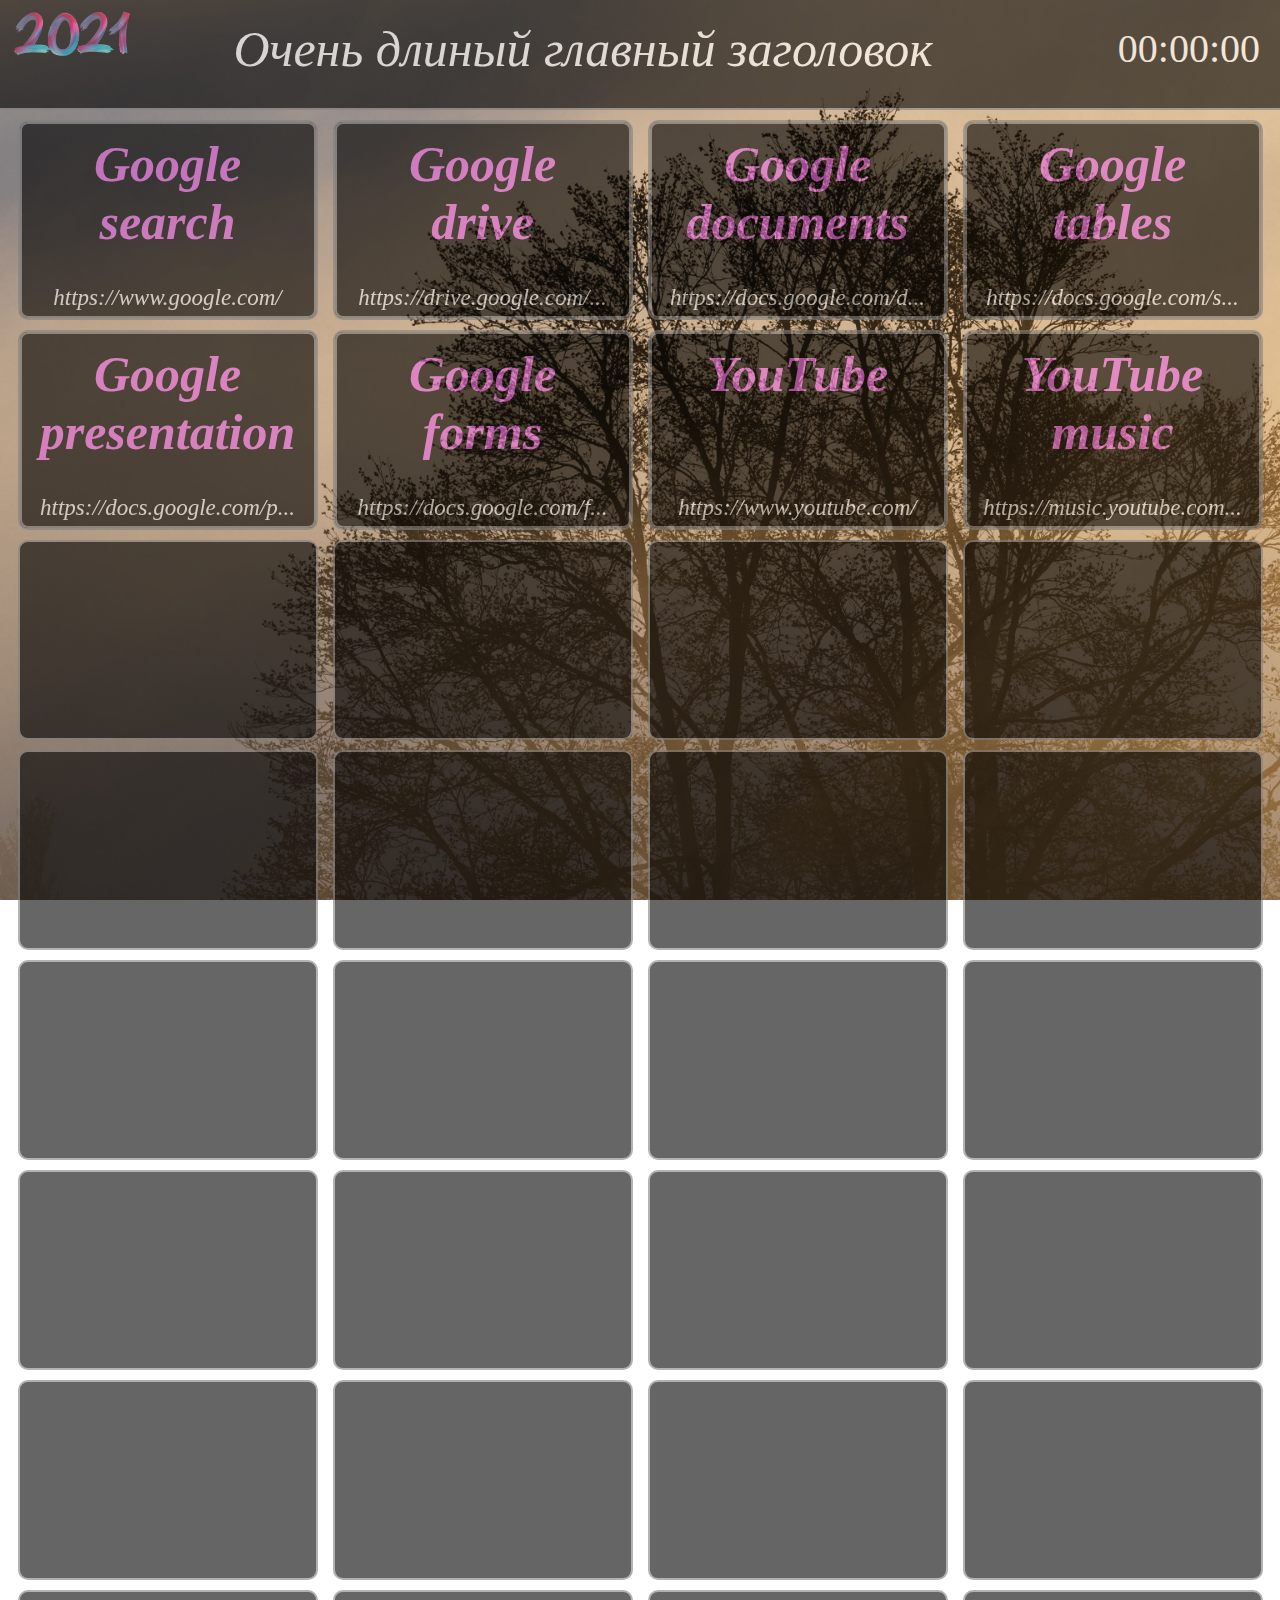
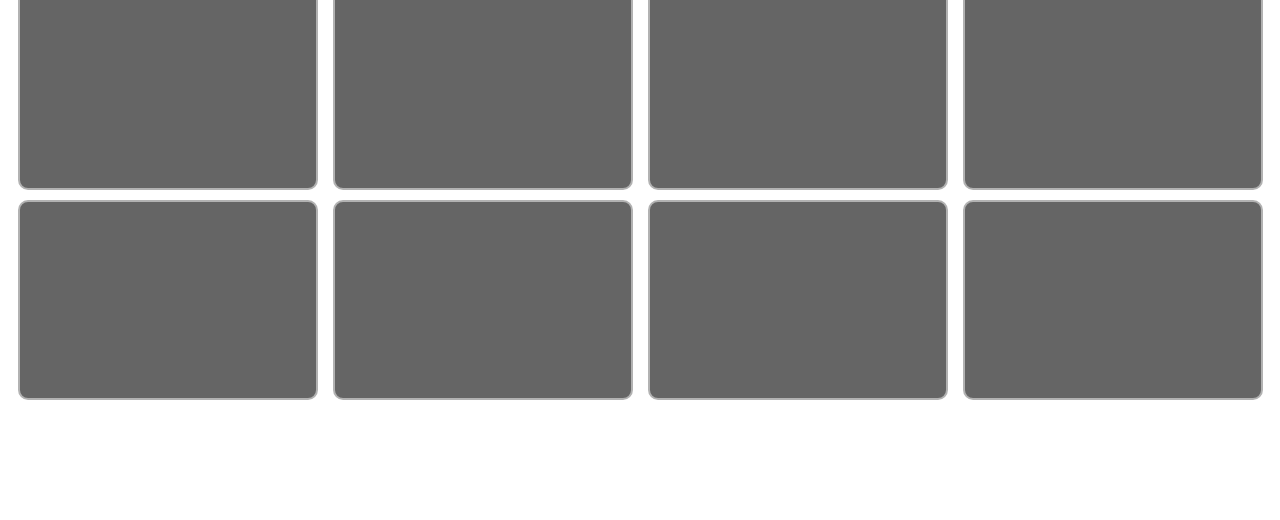
<file: git test/index.html>
<!DOCTYPE html>
<html lang="en">

<head>
    <meta charset="UTF-8">
    <meta name="viewport" content="width=device-width, initial-scale=1.0">
    <title>prestig</title>
    <link rel="shortcut icon" type="image/x-icon" href="img/settings.svg">
    <link rel="stylesheet" type="text/css" href="css/reset.css">
    <link rel="stylesheet" type="text/css" href="css/style.css">
</head>

<body>
<div class="header-fixed">
    <div class="header-fixed-flex">
        <div class="img-2021">
            <img src="img/2021.png">
        </div>
        <div class="text-2021">
            <h1 class="header-text">Очень длиный главный заголовок</h1>
        </div>
        <div class="clock-2021">
            <span style="color:white; font-size:30pt; padding:10px;"><span id="time">00:00:00</span></span>
        </div>
    </div>
</div>
<div class="container">
    <div class="container-line">
        <div class="box">
            <button class="button-press" onclick="window.location='http://www.google.com'">
                <div class="all">
                    <h1 class="all-text">Google search</h1>
                    <a class="url-text" href='https://www.google.com'>https://www.google.com/</a>
                </div>
            </button>
        </div>
        <div class="box">
            <button class="button-press" onclick="window.location='https://drive.google.com/drive/u/0/my-drive'">
                <div class="all">
                    <h1 class="all-text">Google <br> drive</h1>
                    <a class="url-text"
                       href='https://drive.google.com/drive/u/0/my-drive'>https://drive.google.com/drive/u/0/my-drive</a>
                </div>
            </button>
        </div>
        <div class="box">
            <button class="button-press" onclick="window.location='https://docs.google.com/document/u/0/'">
                <div class="all">
                    <h1 class="all-text">Google documents</h1>
                    <a class="url-text"
                       href='https://docs.google.com/document/u/0/'>https://docs.google.com/document/u/0/</a>
                </div>
            </button>
        </div>
        <div class="box">
            <button class="button-press" onclick="window.location='https://docs.google.com/spreadsheets/u/0/'">
                <div class="all">
                    <h1 class="all-text">Google <br> tables</h1>
                    <a class="url-text"
                       href='https://docs.google.com/spreadsheets/u/0/'>https://docs.google.com/spreadsheets/u/0/</a>
                </div>
            </button>
        </div>
        <div class="box">
            <button class="button-press" onclick="window.location='https://docs.google.com/presentation/u/0/'">
                <div class="all">
                    <h1 class="all-text">Google presentation</h1>
                    <a class="url-text"
                       href='https://docs.google.com/presentation/u/0/'>https://docs.google.com/presentation/u/0/</a>
                </div>
            </button>
        </div>
        <div class="box">
            <button class="button-press" onclick="window.location='https://docs.google.com/forms/u/0/'">
                <div class="all">
                    <h1 class="all-text">Google <br> forms</h1>
                    <a class="url-text"
                       href='https://docs.google.com/forms/u/0/'>https://docs.google.com/forms/u/0/</a>
                </div>
            </button>
        </div>
        <div class="box">
            <button class="button-press" onclick="window.location='http://www.youtube.com'">
                <div class="all">
                    <h1 class="all-text">YouTube</h1>
                    <a class="url-text" href='http://www.youtube.com'>https://www.youtube.com/</a>
                </div>
            </button>
        </div>
        <div class="box">
            <button class="button-press" onclick="window.location='https://music.youtube.com/'">
                <div class="all">
                    <h1 class="all-text">YouTube music</h1>
                    <a class="url-text" href='https://music.youtube.com/'>https://music.youtube.com/</a>
                </div>
            </button>
        </div>
        <div class="box"></div>
        <div class="box"></div>
        <div class="box"></div>
        <div class="box"></div>
        <div class="box"></div>
        <div class="box"></div>
        <div class="box"></div>
        <div class="box"></div>
        <div class="box"></div>
        <div class="box"></div>
        <div class="box"></div>
        <div class="box"></div>
        <div class="box"></div>
        <div class="box"></div>
        <div class="box"></div>
        <div class="box"></div>
        <div class="box"></div>
        <div class="box"></div>
        <div class="box"></div>
        <div class="box"></div>
        <div class="box"></div>
        <div class="box"></div>
        <div class="box"></div>
        <div class="box"></div>
        <div class="box"></div>
        <div class="box"></div>
        <div class="box"></div>
        <div class="box"></div>
    </div>
</div>
<script type="text/javascript">
    setInterval(function () {
        date = new Date(),
            h = date.getHours(),
            m = date.getMinutes(),
            s = date.getSeconds(),
            h = (h < 10) ? '0' + h : h,
            m = (m < 10) ? '0' + m : m,
            s = (s < 10) ? '0' + s : s,
            document.getElementById('time').innerHTML = h + ':' + m + ':' + s;
    }, 1000);

    const links = document.querySelectorAll('.url-text');
    links.forEach((el) => {
        el.innerHTML = el.innerHTML.length > 25 ? el.innerHTML.slice(0, 25) + '...' : el.innerHTML;
    })


</script>
<!--<div class="text">
    <p>
        Промисловість, комунальне та сільське господарство сьогодні не може працювати без скидання в навколишнє
        середовище твердих та рідких відходів, що значно зменшує природні ресурси. В Україні на державному рівні
        неодноразово приймались рішення про підвищення ефективності заходів щодо охорони природи, більш раціональне
        використання ресурсів.
    </p>
    <p>
        Промисловість, комунальне та сільське господарство сьогодні не може працювати без скидання в навколишнє
        середовище твердих та рідких відходів, що значно зменшує природні ресурси. В Україні на державному рівні
        неодноразово приймались рішення про підвищення ефективності заходів щодо охорони природи, більш раціональне
        використання ресурсів.
    </p>
    <p>
        Промисловість, комунальне та сільське господарство сьогодні не може працювати без скидання в навколишнє
        середовище твердих та рідких відходів, що значно зменшує природні ресурси. В Україні на державному рівні
        неодноразово приймались рішення про підвищення ефективності заходів щодо охорони природи, більш раціональне
        використання ресурсів.
    </p>
    <p>
        Промисловість, комунальне та сільське господарство сьогодні не може працювати без скидання в навколишнє
        середовище твердих та рідких відходів, що значно зменшує природні ресурси. В Україні на державному рівні
        неодноразово приймались рішення про підвищення ефективності заходів щодо охорони природи, більш раціональне
        використання ресурсів.
    </p>
    <p>
        Промисловість, комунальне та сільське господарство сьогодні не може працювати без скидання в навколишнє
        середовище твердих та рідких відходів, що значно зменшує природні ресурси. В Україні на державному рівні
        неодноразово приймались рішення про підвищення ефективності заходів щодо охорони природи, більш раціональне
        використання ресурсів.
    </p>
    <p>
        Промисловість, комунальне та сільське господарство сьогодні не може працювати без скидання в навколишнє
        середовище твердих та рідких відходів, що значно зменшує природні ресурси. В Україні на державному рівні
        неодноразово приймались рішення про підвищення ефективності заходів щодо охорони природи, більш раціональне
        використання ресурсів.
    </p>
    <p>
        Промисловість, комунальне та сільське господарство сьогодні не може працювати без скидання в навколишнє
        середовище твердих та рідких відходів, що значно зменшує природні ресурси. В Україні на державному рівні
        неодноразово приймались рішення про підвищення ефективності заходів щодо охорони природи, більш раціональне
        використання ресурсів.
    </p>
    <p>
        Промисловість, комунальне та сільське господарство сьогодні не може працювати без скидання в навколишнє
        середовище твердих та рідких відходів, що значно зменшує природні ресурси. В Україні на державному рівні
        неодноразово приймались рішення про підвищення ефективності заходів щодо охорони природи, більш раціональне
        використання ресурсів.
    </p>
    <p>
        Промисловість, комунальне та сільське господарство сьогодні не може працювати без скидання в навколишнє
        середовище твердих та рідких відходів, що значно зменшує природні ресурси. В Україні на державному рівні
        неодноразово приймались рішення про підвищення ефективності заходів щодо охорони природи, більш раціональне
        використання ресурсів.
    </p>
    <p>
        Промисловість, комунальне та сільське господарство сьогодні не може працювати без скидання в навколишнє
        середовище твердих та рідких відходів, що значно зменшує природні ресурси. В Україні на державному рівні
        неодноразово приймались рішення про підвищення ефективності заходів щодо охорони природи, більш раціональне
        використання ресурсів.
    </p>
    <p>
        Промисловість, комунальне та сільське господарство сьогодні не може працювати без скидання в навколишнє
        середовище твердих та рідких відходів, що значно зменшує природні ресурси. В Україні на державному рівні
        неодноразово приймались рішення про підвищення ефективності заходів щодо охорони природи, більш раціональне
        використання ресурсів.
    </p>
    <p>
        Промисловість, комунальне та сільське господарство сьогодні не може працювати без скидання в навколишнє
        середовище твердих та рідких відходів, що значно зменшує природні ресурси. В Україні на державному рівні
        неодноразово приймались рішення про підвищення ефективності заходів щодо охорони природи, більш раціональне
        використання ресурсів.
    </p>
    <p>
        Промисловість, комунальне та сільське господарство сьогодні не може працювати без скидання в навколишнє
        середовище твердих та рідких відходів, що значно зменшує природні ресурси. В Україні на державному рівні
        неодноразово приймались рішення про підвищення ефективності заходів щодо охорони природи, більш раціональне
        використання ресурсів.
    </p>
    <p>
        Промисловість, комунальне та сільське господарство сьогодні не може працювати без скидання в навколишнє
        середовище твердих та рідких відходів, що значно зменшує природні ресурси. В Україні на державному рівні
        неодноразово приймались рішення про підвищення ефективності заходів щодо охорони природи, більш раціональне
        використання ресурсів.
    </p>
    <p>
        Промисловість, комунальне та сільське господарство сьогодні не може працювати без скидання в навколишнє
        середовище твердих та рідких відходів, що значно зменшує природні ресурси. В Україні на державному рівні
        неодноразово приймались рішення про підвищення ефективності заходів щодо охорони природи, більш раціональне
        використання ресурсів.
    </p>
    <p>
        Промисловість, комунальне та сільське господарство сьогодні не може працювати без скидання в навколишнє
        середовище твердих та рідких відходів, що значно зменшує природні ресурси. В Україні на державному рівні
        неодноразово приймались рішення про підвищення ефективності заходів щодо охорони природи, більш раціональне
        використання ресурсів.
    </p>
    <p>
        Промисловість, комунальне та сільське господарство сьогодні не може працювати без скидання в навколишнє
        середовище твердих та рідких відходів, що значно зменшує природні ресурси. В Україні на державному рівні
        неодноразово приймались рішення про підвищення ефективності заходів щодо охорони природи, більш раціональне
        використання ресурсів.
    </p>
    <p>
        Промисловість, комунальне та сільське господарство сьогодні не може працювати без скидання в навколишнє
        середовище твердих та рідких відходів, що значно зменшує природні ресурси. В Україні на державному рівні
        неодноразово приймались рішення про підвищення ефективності заходів щодо охорони природи, більш раціональне
        використання ресурсів.
    </p>
    <p>
        Промисловість, комунальне та сільське господарство сьогодні не може працювати без скидання в навколишнє
        середовище твердих та рідких відходів, що значно зменшує природні ресурси. В Україні на державному рівні
        неодноразово приймались рішення про підвищення ефективності заходів щодо охорони природи, більш раціональне
        використання ресурсів.
    </p>
    <p>
        Промисловість, комунальне та сільське господарство сьогодні не може працювати без скидання в навколишнє
        середовище твердих та рідких відходів, що значно зменшує природні ресурси. В Україні на державному рівні
        неодноразово приймались рішення про підвищення ефективності заходів щодо охорони природи, більш раціональне
        використання ресурсів.
    </p>
    <p>
        Промисловість, комунальне та сільське господарство сьогодні не може працювати без скидання в навколишнє
        середовище твердих та рідких відходів, що значно зменшує природні ресурси. В Україні на державному рівні
        неодноразово приймались рішення про підвищення ефективності заходів щодо охорони природи, більш раціональне
        використання ресурсів.
    </p>
    <p>
        Промисловість, комунальне та сільське господарство сьогодні не може працювати без скидання в навколишнє
        середовище твердих та рідких відходів, що значно зменшує природні ресурси. В Україні на державному рівні
        неодноразово приймались рішення про підвищення ефективності заходів щодо охорони природи, більш раціональне
        використання ресурсів.
    </p>
    <p>
        Промисловість, комунальне та сільське господарство сьогодні не може працювати без скидання в навколишнє
        середовище твердих та рідких відходів, що значно зменшує природні ресурси. В Україні на державному рівні
        неодноразово приймались рішення про підвищення ефективності заходів щодо охорони природи, більш раціональне
        використання ресурсів.
    </p>
    <p>
        Промисловість, комунальне та сільське господарство сьогодні не може працювати без скидання в навколишнє
        середовище твердих та рідких відходів, що значно зменшує природні ресурси. В Україні на державному рівні
        неодноразово приймались рішення про підвищення ефективності заходів щодо охорони природи, більш раціональне
        використання ресурсів.
    </p>
    <p>
        Промисловість, комунальне та сільське господарство сьогодні не може працювати без скидання в навколишнє
        середовище твердих та рідких відходів, що значно зменшує природні ресурси. В Україні на державному рівні
        неодноразово приймались рішення про підвищення ефективності заходів щодо охорони природи, більш раціональне
        використання ресурсів.
    </p>
    <p>
        Промисловість, комунальне та сільське господарство сьогодні не може працювати без скидання в навколишнє
        середовище твердих та рідких відходів, що значно зменшує природні ресурси. В Україні на державному рівні
        неодноразово приймались рішення про підвищення ефективності заходів щодо охорони природи, більш раціональне
        використання ресурсів.
    </p>
    <p>
        Промисловість, комунальне та сільське господарство сьогодні не може працювати без скидання в навколишнє
        середовище твердих та рідких відходів, що значно зменшує природні ресурси. В Україні на державному рівні
        неодноразово приймались рішення про підвищення ефективності заходів щодо охорони природи, більш раціональне
        використання ресурсів.
    </p>
    <p>
        Промисловість, комунальне та сільське господарство сьогодні не може працювати без скидання в навколишнє
        середовище твердих та рідких відходів, що значно зменшує природні ресурси. В Україні на державному рівні
        неодноразово приймались рішення про підвищення ефективності заходів щодо охорони природи, більш раціональне
        використання ресурсів.
    </p>
    <p>
        Промисловість, комунальне та сільське господарство сьогодні не може працювати без скидання в навколишнє
        середовище твердих та рідких відходів, що значно зменшує природні ресурси. В Україні на державному рівні
        неодноразово приймались рішення про підвищення ефективності заходів щодо охорони природи, більш раціональне
        використання ресурсів.
    </p>
    <p>
        Промисловість, комунальне та сільське господарство сьогодні не може працювати без скидання в навколишнє
        середовище твердих та рідких відходів, що значно зменшує природні ресурси. В Україні на державному рівні
        неодноразово приймались рішення про підвищення ефективності заходів щодо охорони природи, більш раціональне
        використання ресурсів.
    </p>
    <p>
        Промисловість, комунальне та сільське господарство сьогодні не може працювати без скидання в навколишнє
        середовище твердих та рідких відходів, що значно зменшує природні ресурси. В Україні на державному рівні
        неодноразово приймались рішення про підвищення ефективності заходів щодо охорони природи, більш раціональне
        використання ресурсів.
    </p>
    <p>
        Промисловість, комунальне та сільське господарство сьогодні не може працювати без скидання в навколишнє
        середовище твердих та рідких відходів, що значно зменшує природні ресурси. В Україні на державному рівні
        неодноразово приймались рішення про підвищення ефективності заходів щодо охорони природи, більш раціональне
        використання ресурсів.
    </p>
    <p>
        Промисловість, комунальне та сільське господарство сьогодні не може працювати без скидання в навколишнє
        середовище твердих та рідких відходів, що значно зменшує природні ресурси. В Україні на державному рівні
        неодноразово приймались рішення про підвищення ефективності заходів щодо охорони природи, більш раціональне
        використання ресурсів.
    </p>
    <p>
        Промисловість, комунальне та сільське господарство сьогодні не може працювати без скидання в навколишнє
        середовище твердих та рідких відходів, що значно зменшує природні ресурси. В Україні на державному рівні
        неодноразово приймались рішення про підвищення ефективності заходів щодо охорони природи, більш раціональне
        використання ресурсів.
    </p>
    <p>
        Промисловість, комунальне та сільське господарство сьогодні не може працювати без скидання в навколишнє
        середовище твердих та рідких відходів, що значно зменшує природні ресурси. В Україні на державному рівні
        неодноразово приймались рішення про підвищення ефективності заходів щодо охорони природи, більш раціональне
        використання ресурсів.
    </p>
    <p>
        Промисловість, комунальне та сільське господарство сьогодні не може працювати без скидання в навколишнє
        середовище твердих та рідких відходів, що значно зменшує природні ресурси. В Україні на державному рівні
        неодноразово приймались рішення про підвищення ефективності заходів щодо охорони природи, більш раціональне
        використання ресурсів.
    </p>
    <p>
        Промисловість, комунальне та сільське господарство сьогодні не може працювати без скидання в навколишнє
        середовище твердих та рідких відходів, що значно зменшує природні ресурси. В Україні на державному рівні
        неодноразово приймались рішення про підвищення ефективності заходів щодо охорони природи, більш раціональне
        використання ресурсів.
    </p>
    <p>
        Промисловість, комунальне та сільське господарство сьогодні не може працювати без скидання в навколишнє
        середовище твердих та рідких відходів, що значно зменшує природні ресурси. В Україні на державному рівні
        неодноразово приймались рішення про підвищення ефективності заходів щодо охорони природи, більш раціональне
        використання ресурсів.
    </p>
    <p>
        Промисловість, комунальне та сільське господарство сьогодні не може працювати без скидання в навколишнє
        середовище твердих та рідких відходів, що значно зменшує природні ресурси. В Україні на державному рівні
        неодноразово приймались рішення про підвищення ефективності заходів щодо охорони природи, більш раціональне
        використання ресурсів.
    </p>
    <p>
        Промисловість, комунальне та сільське господарство сьогодні не може працювати без скидання в навколишнє
        середовище твердих та рідких відходів, що значно зменшує природні ресурси. В Україні на державному рівні
        неодноразово приймались рішення про підвищення ефективності заходів щодо охорони природи, більш раціональне
        використання ресурсів.
    </p>
    <p>
        Промисловість, комунальне та сільське господарство сьогодні не може працювати без скидання в навколишнє
        середовище твердих та рідких відходів, що значно зменшує природні ресурси. В Україні на державному рівні
        неодноразово приймались рішення про підвищення ефективності заходів щодо охорони природи, більш раціональне
        використання ресурсів.
    </p>
</div>-->
</body>
</html>
</file>
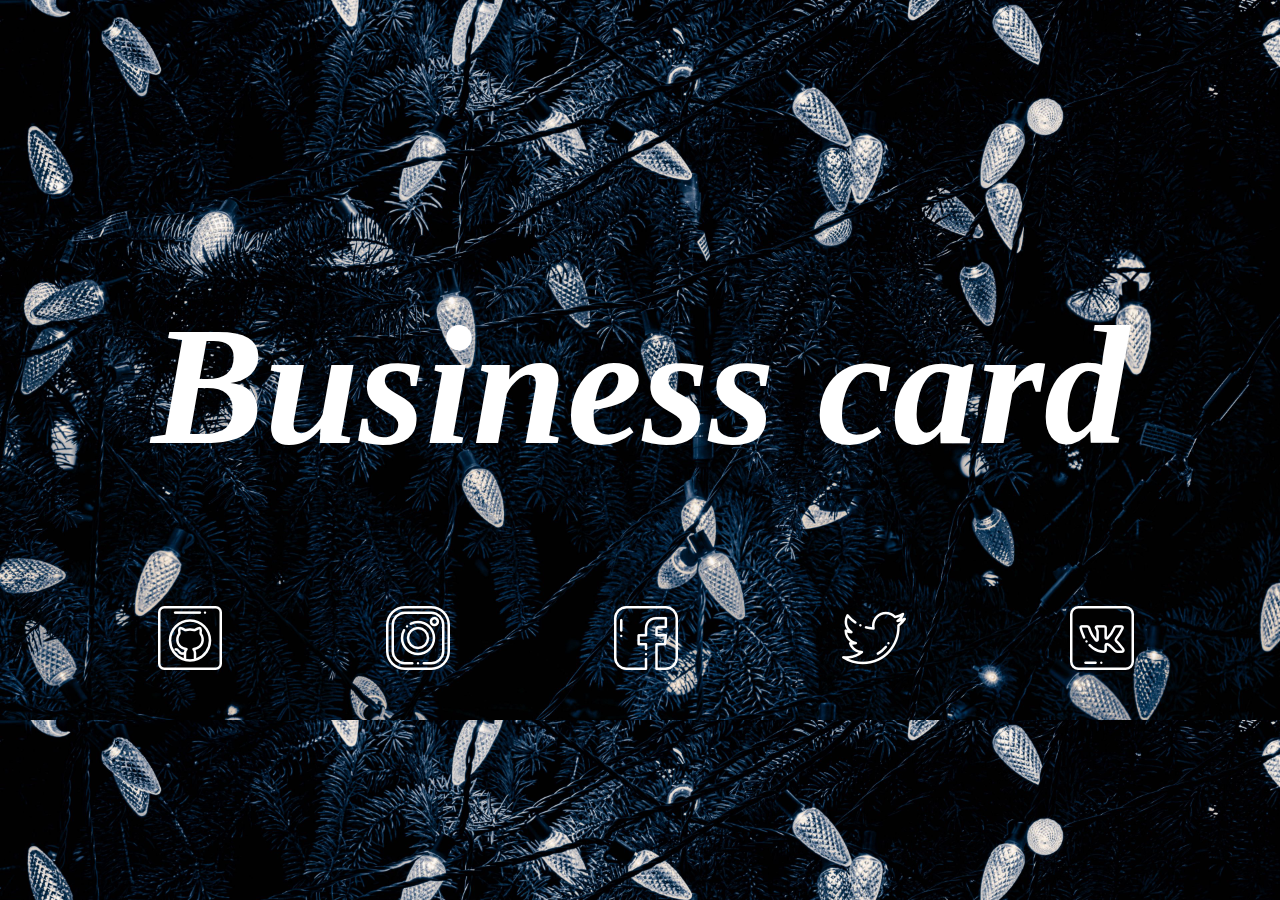
<file: visit/index.html>
<!DOCTYPE html>
<html lang="ru">
<head>
    <meta charset="UTF-8">
    <meta name="viewport" content="width=device-width, initial-scale=1.0">
    <title>Rusan_Jura</title>
    <link rel="shortcut icon" type="image/x-icon" href="img/icon.svg">
    <link rel="stylesheet" type="text/css" href="css/bootstrap.css">
    <link rel="stylesheet" type="text/css" href="css/style.css">
</head>
<body>
<div class="container">
    <div class="row">
        <div class="name_transform">
            <h1 class="transform_h1">Business card</h1>
        </div>
    </div>
</div>
<div class="container">
    <div class="Buttons">
        <div class="Button">
            <button class="button-press" onclick="window.location='https://github.com'">
                <img class="img-colors" src="img/github.png" width="64px" height="64px" alt="none">
            </button>
        </div>
        <div class="Button">
            <button class="button-press" onclick="window.location='https://instagram.com'">
                <img class="img-colors" src="img/instagram.png" width="64px" height="64px" alt="none">
            </button>
        </div>
        <div class="Button">
            <button class="button-press" onclick="window.location='https://www.facebook.com'">
                <img class="img-colors" src="img/facebook.png" width="64px" height="64px" alt="none">
            </button>
        </div>
        <div class="Button">
            <button class="button-press" onclick="window.location='https://twitter.com'">
                <img class="img-colors" src="img/twitter.png" width="64px" height="64px" alt="none">
            </button>
        </div>
        <div class="Button">
            <button class="button-press" onclick="window.location='https://vk.com'">
                <img class="img-colors" src="img/vk.png" width="64px" height="64px" alt="none">
            </button>
        </div>
    </div>
</div>

</body>
</html>
</file>
<file: git test/css/style.css>
* {
    box-sizing: border-box;
}

body {
    padding: 0;
    width: 100%;
    height: 100%;
    background-image: url("../img/background-three.jpg");
    background-attachment: fixed;
    background-size: cover;
}

.header-fixed {
    padding: 10px;
    width: 100%;
    height: 110px;
    background-color: black;
    opacity: 60%;
    position: fixed;
    line-height: 78px;
    display: inline-block;
    border-bottom: 2px solid gray;
    /*border: 2px solid red;*/
}

.header-text {
    line-height: 78px;
    color: white;
    font-family: "Times New Roman", sans-serif;
    font-weight: 500;
    font-size: 50px;
    font-style: italic;
    padding-left: 100px;
    height: 100%;
    display: inline-block;
}

.header-fixed-flex {
    /*border: 2px solid blue;*/
    display: flex;
    flex-direction: row;
    justify-content: space-between;
}

.img-2021 {
    /*border: 2px solid greenyellow;*/
    display: inline-block;
    width: 190px;
    height: 80px;
}

.text-2021 {
    /*border: 2px solid rebeccapurple;*/
    display: inline-block;
    width: 1500px;
    height: 80px;
}

.clock-2021 {
    text-align: center;
    /*border: 2px solid green;*/
    display: inline-block;
    width: 190px;
    height: 80px;
}

.clock {
    display: inline-block;
}

.text {
    padding-top: 10px;
    padding-left: 10px;
}

.container {
    /*border: 2px solid blue;*/
    padding: 110px 0;
}

.container-line {
    padding-top: 10px;
    padding-right: 10px;
    padding-left: 10px;
    display: flex;
    flex-direction: row;
    justify-content: space-around;
    flex-wrap: wrap;
    /*border: 2px solid red;*/
}

.button-press {
    width: 100%;
    height: 100%;
    background: none;
    border: 2px solid gray;
    border-radius: 8px;
    opacity: 90%;
}

.all-text {
    font-weight: 900;
    padding-top: 10px;
    height: 160px;
    font-family: "Times New Roman", sans-serif;
    text-align: center;
    font-style: italic;
    color: #ff74fa;
    filter: brightness(100%);
    font-size: 50px;
    /*border: 2px solid greenyellow;*/
}

.box {
    margin-bottom: 10px;
    width: 300px;
    height: 200px;
    background-color: black;
    border: 2px solid gray;
    border-radius: 10px;
    opacity: 60%;
    display: inline-block;
    text-align: center;
}

.all {
    width: 100%;
    height: 100%;
    /*border: 2px solid blue;*/
}

.url-text {
    font-family: "Times New Roman", sans-serif;
    text-align: center;
    font-style: italic;
    color: white;
    font-weight: 500;
    font-size: 23px;
    text-decoration: none;
    display: inline-block;
    width: 100%;
    /*border: 2px solid green;*/
}

.button-press:hover {
    background-color: #000015;
}
</file>
<file: visit/css/style.css>
body {
    background-image: url("../img/backgraund_3840x2160.jpg");
    background-size: cover;
    width: 100%;
    height: 100%;
}


.name_transform {
    text-align: center;
}

.transform_h1 {
    margin-top: 25%;
    font-family: "Times New Roman", sans-serif;
    font-size: 170px;
    font-weight: bold;
    font-style: italic;
    color: white;
    text-transform: none;
    margin-bottom: 100px;
}

.button-press {
    background: none;
    border: none;
    width: 64px;
    height: 64px;
}

.img-colors {
    filter: invert(100%);
}

.Button {
    margin: 25px;
    display: inline-block;
}

.Buttons {
    display: flex;
    flex-direction: row;
    justify-content: space-around;
}
</file>
